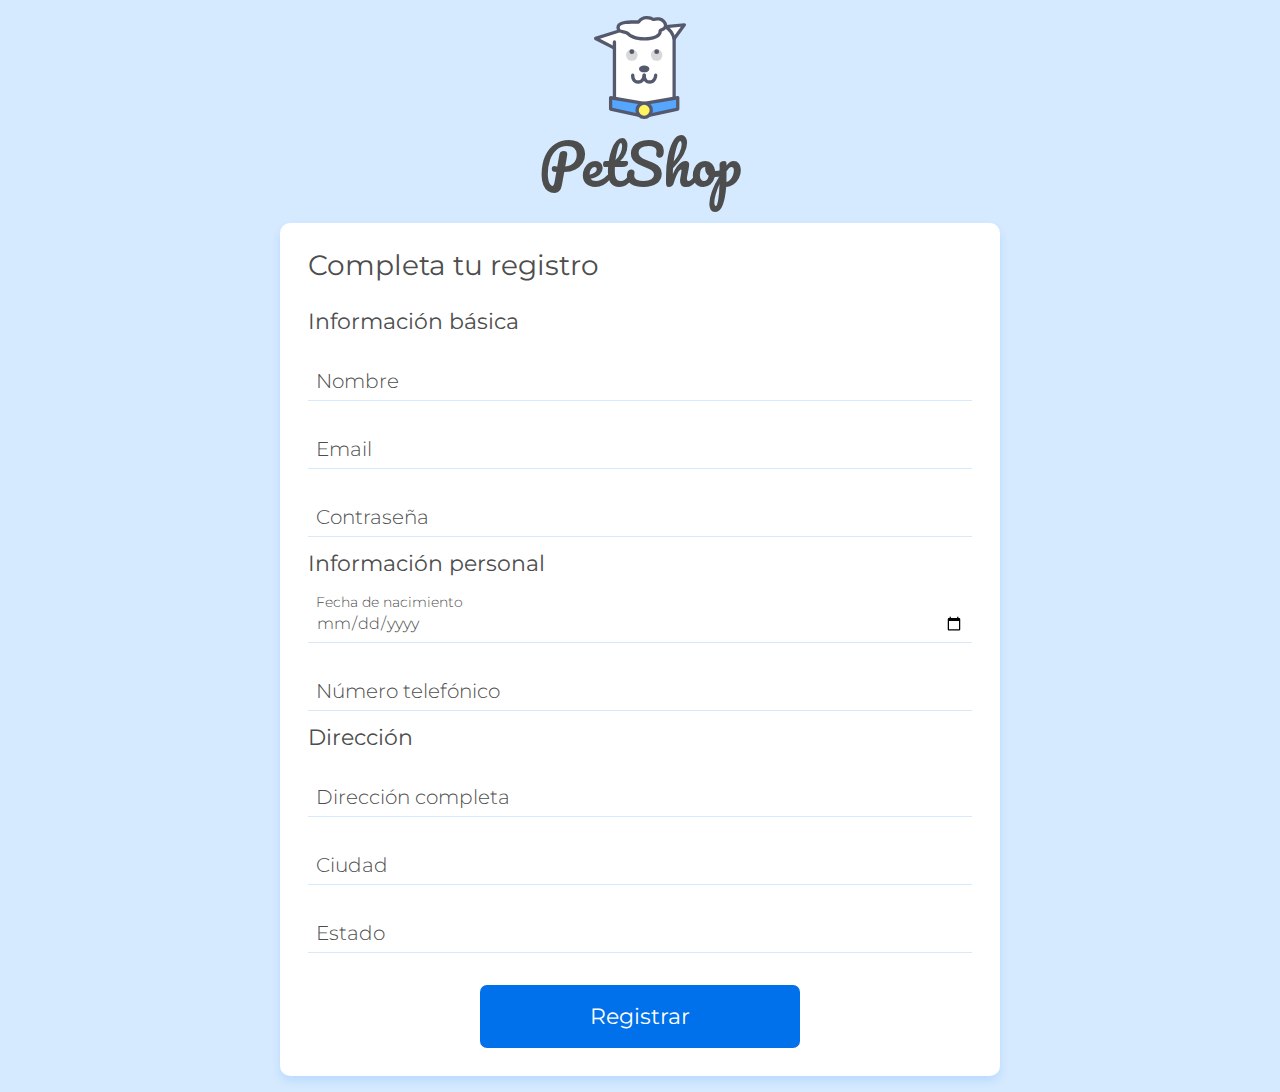
<file: index.html>
<!DOCTYPE html>
<html lang="es">
<head>
    <meta charset="UTF-8">
    <meta name="viewport" content="width=device-width, initial-scale=1.0">
    <title>Doguito Petshop | Crear cuenta</title>
    <link href="https://fonts.googleapis.com/css2?family=Montserrat:wght@300;400&display=swap" rel="stylesheet">
    <link href="https://fonts.googleapis.com/css2?family=Pacifico&display=swap" rel="stylesheet"> 
    <link rel="stylesheet" href="assets/css/base/base.css">
    <link rel="stylesheet" href="assets/css/registro.css">
    <link rel="stylesheet" href="assets/css/componentes/card.css">
    <link rel="stylesheet" href="assets/css/componentes/inputs.css">
    <link rel="stylesheet" href="assets/css/componentes/button.css">
</head>
<body>
    <main class="container flex flex--column flex--center">
        <div class="cadastro-cabecalho">
            <img src="./assets/img/doguito.svg" alt="Logo Doguito" class="registry-header__logo">
            <h1 class="registry-header__title">PetShop</h1>
        </div>
        <section class="cartao">
            <h2 class="card__title">Completa tu registro</h2>
            <form action="./registro_concluido.html" class="formulario flex flex--column">
                <fieldset>
                    <legend class="form__label">Información básica</legend>
                    <div class="input-container">
                        <input name="name" id="name" class="input" type="text" placeholder="Nombre" required data-tipo="nombre">
                        <label class="input-label" for="name">Nombre</label>
                        <span class="input-message-error">Este campo no es valido</span>
                    </div>
                    <div class="input-container">
                        <input name="email" id="email" class="input" type="email" placeholder="Email" required data-tipo="email">
                        <label class="input-label" for="email">Email</label>
                        <span class="input-message-error">Este campo no es valido</span>
                    </div>
                    <div class="input-container">
                        <input name="password" id="password" class="input" type="password" placeholder="Contraseña" required pattern="^(?=.*[a-z])(?=.*[A-Z])(?=.*[0-9])(?!=.*[ !@#$%^&*_=+-]).{6,12}$"
                        title="Debe contener al menos 6 y menos de 12 caracteres, debe contener al menos una letra minúscula y una mayúscula, un numero y no tener caracteres especiales!"
                        data-tipo="password">  
                        <label class="input-label" for="password">Contraseña</label>
                        <span class="input-message-error">Este campo no es valido</span>
                    </div>
                </fieldset>
                <fieldset>
                    <legend class="form__label">Información personal</legend>
                    <div class="input-container">
                        <input name="birth" id="birth" class="input" type="date" placeholder="Fecha de nacimiento" required data-tipo="nacimiento">
                        <label class="input-label" for="birth">Fecha de nacimiento</label>
                        <span class="input-message-error">Este campo no es valido</span>
                    </div>
                    <div class="input-container">
                        <input name="phoneNumber" id="phoneNumber" class="input" type="text" placeholder="Número telefónico" pattern="\d{10}" data-tipo="numero" required> 
                        <label class="input-label" for="phoneNumber">Número telefónico</label>
                        <span class="input-message-error">Este campo no es valido</span>
                    </div>
                </fieldset>
                <fieldset>
                    <legend class="form__label">Dirección</legend>
                    <div class="input-container">
                        <input name="cep" id="cep" class="input" type="text" placeholder="CEP" required pattern="[\s\S]{10,40}" data-tipo="direccion">
                        <label class="input-label" for="cep">Dirección completa</label>
                        <span class="input-message-error">Este campo no es valido</span>
                    </div>
                    <div class="input-container">
                        <input name="city" id="city" class="input" type="text" placeholder="Ciudad" required pattern="[\s\S]{4,30}" data-tipo="ciudad">
                        <label class="input-label" for="city">Ciudad</label>
                        <span class="input-message-error">Este campo no es valido</span>
                    </div>
                    <div class="input-container">
                        <input name="state" id="state" class="input" type="text" placeholder="Estado" required pattern="[\s\S]{4,30}" data-tipo="ciudad">
                        <label class="input-label" for="state">Estado</label>
                        <span class="input-message-error">Este campo no es valido</span>
                    </div>
                </fieldset>
                <button class="button">Registrar</a>
            </form>
        </section>
    </main>
    <script type="module" src="assets/Js/app.js"></script>
</body>
</html>
</file>
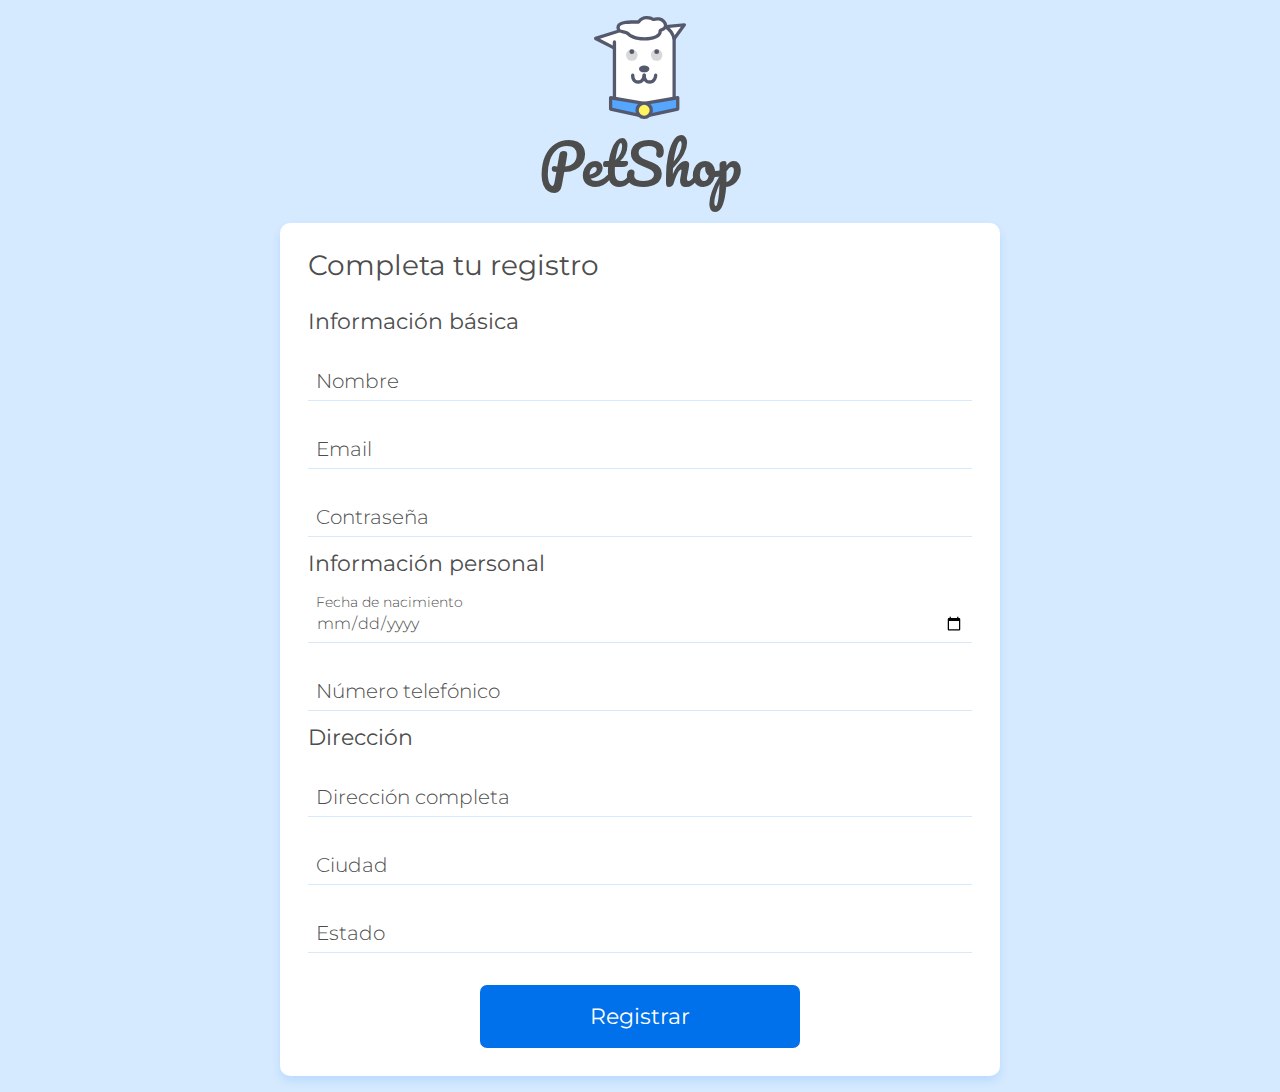
<file: registro.html>
<!DOCTYPE html>
<html lang="es">
<head>
    <meta charset="UTF-8">
    <meta name="viewport" content="width=device-width, initial-scale=1.0">
    <title>Doguito Petshop | Crear cuenta</title>
    <link href="https://fonts.googleapis.com/css2?family=Montserrat:wght@300;400&display=swap" rel="stylesheet">
    <link href="https://fonts.googleapis.com/css2?family=Pacifico&display=swap" rel="stylesheet"> 
    <link rel="stylesheet" href="./assets/css/base/base.css">
    <link rel="stylesheet" href="./assets/css/registro.css">
    <link rel="stylesheet" href="./assets/css/componentes/card.css">
    <link rel="stylesheet" href="./assets/css/componentes/inputs.css">
    <link rel="stylesheet" href="./assets/css/componentes/button.css">
</head>
<body>
    <main class="container flex flex--column flex--center">
        <div class="cadastro-cabecalho">
            <img src="./assets/img/doguito.svg" alt="Logo Doguito" class="registry-header__logo">
            <h1 class="registry-header__title">PetShop</h1>
        </div>
        <section class="cartao">
            <h2 class="card__title">Completa tu registro</h2>
            <form action="./registro_concluido.html" class="formulario flex flex--column">
                <fieldset>
                    <legend class="form__label">Información básica</legend>
                    <div class="input-container">
                        <input name="name" id="name" class="input" type="text" placeholder="Nombre" required data-tipo="nombre">
                        <label class="input-label" for="name">Nombre</label>
                        <span class="input-message-error">Este campo no es valido</span>
                    </div>
                    <div class="input-container">
                        <input name="email" id="email" class="input" type="email" placeholder="Email" required data-tipo="email">
                        <label class="input-label" for="email">Email</label>
                        <span class="input-message-error">Este campo no es valido</span>
                    </div>
                    <div class="input-container">
                        <input name="password" id="password" class="input" type="password" placeholder="Contraseña" required pattern="^(?=.*[a-z])(?=.*[A-Z])(?=.*[0-9])(?!=.*[ !@#$%^&*_=+-]).{6,12}$"
                        title="Debe contener al menos 6 y menos de 12 caracteres, debe contener al menos una letra minúscula y una mayúscula, un numero y no tener caracteres especiales!"
                        data-tipo="password">  
                        <label class="input-label" for="password">Contraseña</label>
                        <span class="input-message-error">Este campo no es valido</span>
                    </div>
                </fieldset>
                <fieldset>
                    <legend class="form__label">Información personal</legend>
                    <div class="input-container">
                        <input name="birth" id="birth" class="input" type="date" placeholder="Fecha de nacimiento" required data-tipo="nacimiento">
                        <label class="input-label" for="birth">Fecha de nacimiento</label>
                        <span class="input-message-error">Este campo no es valido</span>
                    </div>
                    <div class="input-container">
                        <input name="phoneNumber" id="phoneNumber" class="input" type="text" placeholder="Número telefónico" pattern="\d{10}" data-tipo="numero" required> 
                        <label class="input-label" for="phoneNumber">Número telefónico</label>
                        <span class="input-message-error">Este campo no es valido</span>
                    </div>
                </fieldset>
                <fieldset>
                    <legend class="form__label">Dirección</legend>
                    <div class="input-container">
                        <input name="cep" id="cep" class="input" type="text" placeholder="CEP" required pattern="[\s\S]{10,40}" data-tipo="direccion">
                        <label class="input-label" for="cep">Dirección completa</label>
                        <span class="input-message-error">Este campo no es valido</span>
                    </div>
                    <div class="input-container">
                        <input name="city" id="city" class="input" type="text" placeholder="Ciudad" required pattern="[\s\S]{4,30}" data-tipo="ciudad">
                        <label class="input-label" for="city">Ciudad</label>
                        <span class="input-message-error">Este campo no es valido</span>
                    </div>
                    <div class="input-container">
                        <input name="state" id="state" class="input" type="text" placeholder="Estado" required pattern="[\s\S]{4,30}" data-tipo="ciudad">
                        <label class="input-label" for="state">Estado</label>
                        <span class="input-message-error">Este campo no es valido</span>
                    </div>
                </fieldset>
                <button class="button">Registrar</a>
            </form>
        </section>
    </main>
    <script type="module" src="/assets/Js/app.js"></script>
</body>
</html>
</file>
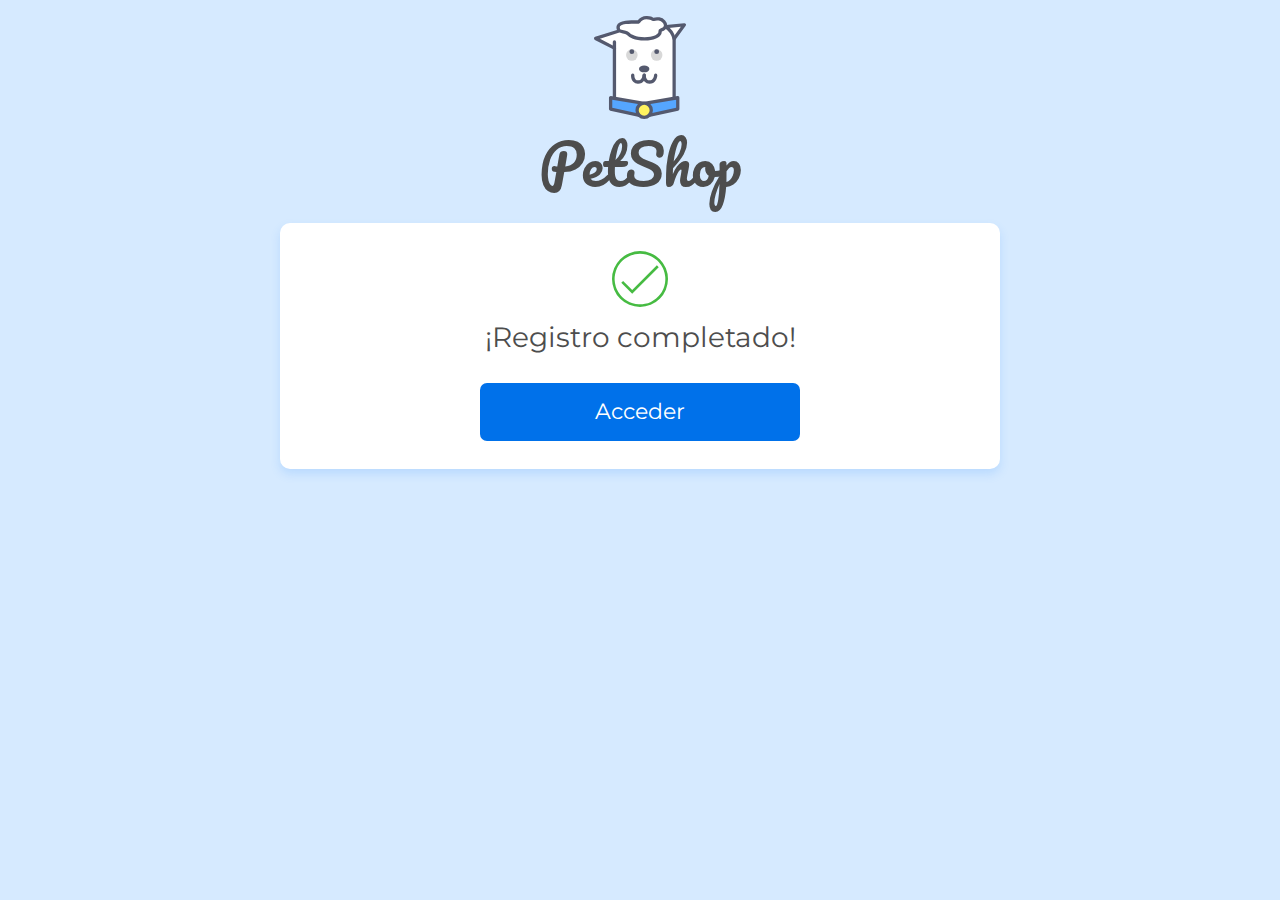
<file: registro_concluido.html>
<!DOCTYPE html>
<html lang="es">
  <head>
    <meta charset="UTF-8" />
    <meta name="viewport" content="width=device-width, initial-scale=1.0" />
    <title>Doguito Petshop | Registro concluído</title>
    <link
      href="https://fonts.googleapis.com/css2?family=Montserrat:wght@300;400&display=swap"
      rel="stylesheet"
    />
    <link
      href="https://fonts.googleapis.com/css2?family=Pacifico&display=swap"
      rel="stylesheet"
    />
    <link rel="stylesheet" href="./assets/css/base/base.css" />
    <link rel="stylesheet" href="./assets/css/cadastro_concluido.css" />
    <link rel="stylesheet" href="./assets/css/componentes/card.css" />
    <link rel="stylesheet" href="./assets/css/componentes/inputs.css" />
    <link rel="stylesheet" href="./assets/css/componentes/button.css" />
  </head>
  <body>
    <main class="container flex flex--column flex--center">
      <div class="cadastro-cabecalho">
        <img
          src="./assets/img/doguito.svg"
          alt="Logo Doguito"
          class="registry-header__logo"
        />
        <h1 class="registry-header__title">PetShop</h1>
      </div>
      <section class="registry-card cartao">
        <span class="registry-card__icon-complete"></span>
        <h1 class="registry-card__title card__title">¡Registro completado!</h1>
        <a href="#" class="button">Acceder</a>
      </section>
    </main>
  </body>
</html>
</file>
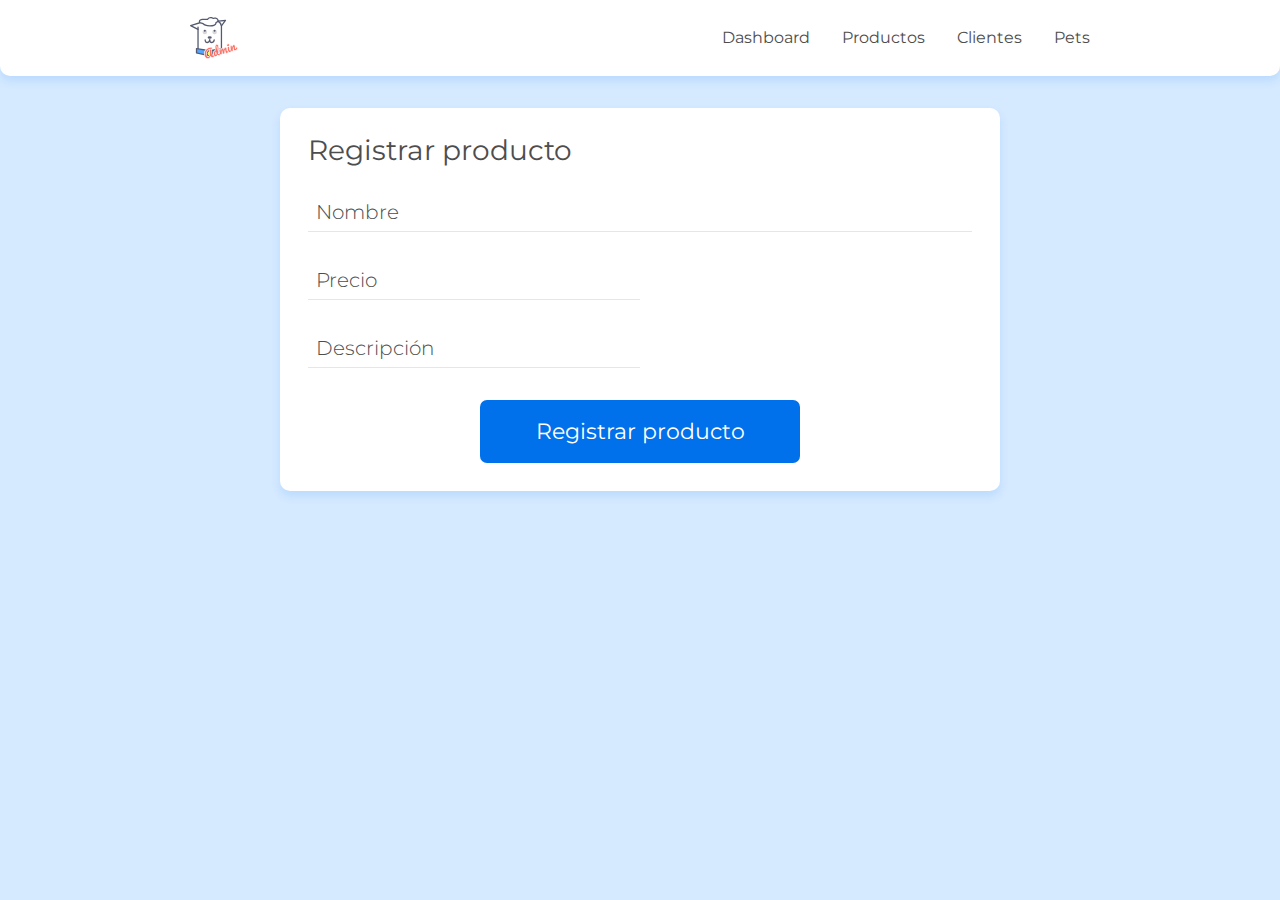
<file: registro_producto.html>
<!DOCTYPE html>
<html lang="es">
  <head>
    <meta charset="UTF-8" />
    <meta name="viewport" content="width=device-width, initial-scale=1.0" />
    <title>Doguito Petshop | Registrar producto</title>
    <link
      href="https://fonts.googleapis.com/css2?family=Montserrat:wght@300;400&display=swap"
      rel="stylesheet"
    />
    <link
      href="https://fonts.googleapis.com/css2?family=Pacifico&display=swap"
      rel="stylesheet"
    />
    <link rel="stylesheet" href="./assets/css/base/base.css" />
    <link rel="stylesheet" href="./assets/css/componentes/header.css" />
    <link rel="stylesheet" href="./assets/css/componentes/card.css" />
    <link rel="stylesheet" href="./assets/css/registry_client.css" />
    <link rel="stylesheet" href="./assets/css/componentes/inputs.css" />
    <link rel="stylesheet" href="./assets/css/componentes/button.css" />
    <link rel="stylesheet" href="./assets/css/cadastro_produto.css" />
  </head>
  <body>
    <header class="cabecalho container">
      <img
        src="./assets/img/doguitoadm.svg"
        alt="Logo Doguito"
        class="cabecalho__logo"
      />
      <nav>
        <ul class="header__list-nav">
          <li class="header__link"><a href="#">Dashboard</a></li>
          <li class="header__link"><a href="#">Productos</a></li>
          <li class="header__link">
            <a href="lista_cliente.html">Clientes </a>
          </li>
          <li class="header__link"><a href="#">Pets</a></li>
        </ul>
      </nav>
    </header>
    <main class="container flex flex--center flex--column">
      <section class="cartao cadastro">
        <h1 class="card__title">Registrar producto</h1>
        <form
          action="./registro_producto_concluido.html"
          class="flex flex--column"
        >
          <div class="input-container">
            <input
              name="name"
              id="name"
              class="input"
              type="text"
              placeholder="Nombre"
            />
            <label class="input-label" for="name">Nombre</label>
            <span class="input-message-error">Este campo no es valido</span>
          </div>
          <div class="input-container registry__price-container">
            <input
              name="price"
              id="price"
              class="input"
              type="text"
              placeholder="Precio"
            />
            <label class="input-label" for="price">Precio</label>
            <span class="input-message-error">Este campo no es valido</span>
          </div>
          <div class="input-container registry__description-container">
            <input
              class="input"
              name="description"
              id="description"
              placeholder="Descripción"
            />
            <label class="input-label" for="description">Descripción</label>
            <span class="input-message-error">Este campo no es valido</span>
          </div>
          <button class="button">Registrar producto</button>
        </form>
      </section>
    </main>
  </body>
</html>
</file>
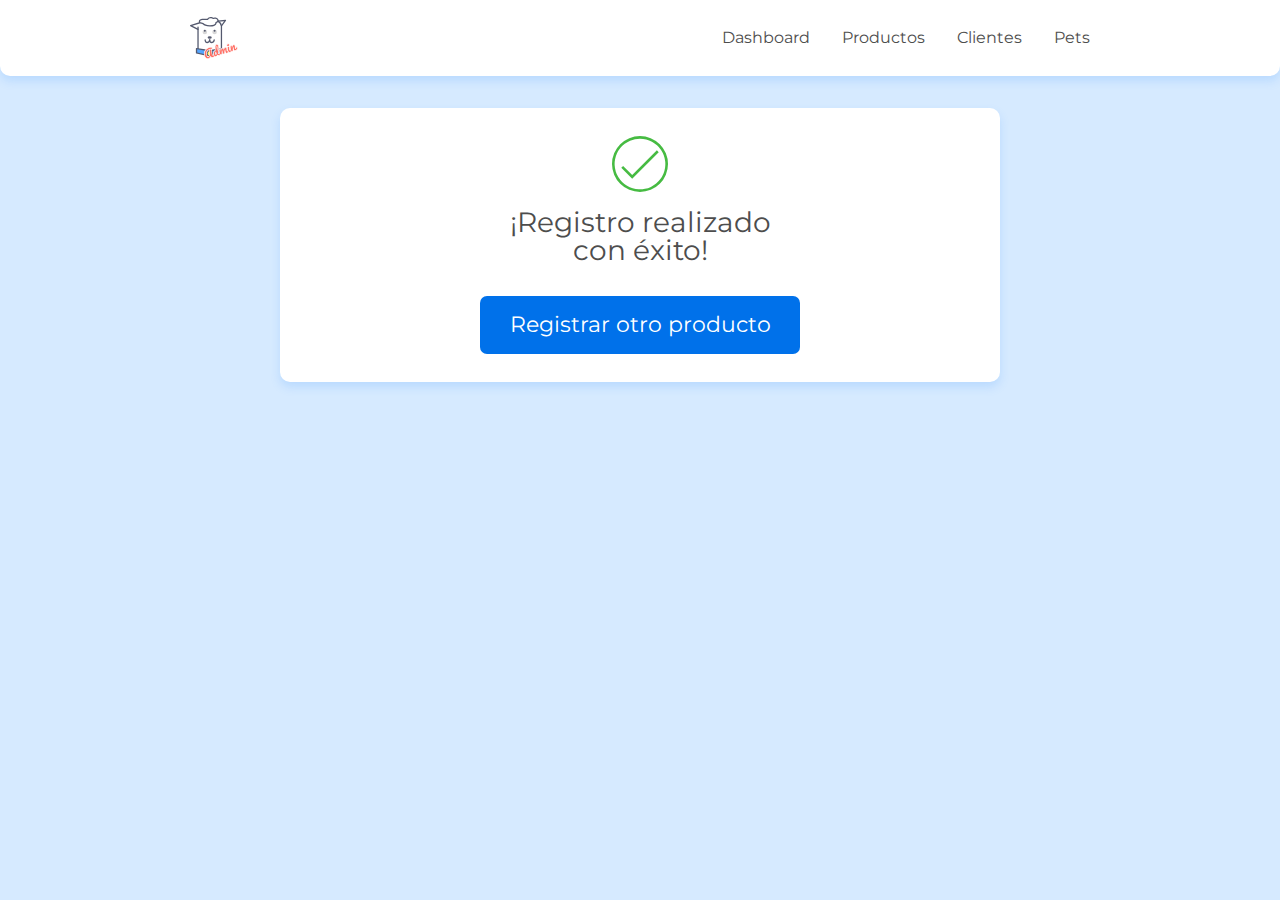
<file: registro_producto_concluido.html>
<!DOCTYPE html>
<html lang="es">
  <head>
    <meta charset="UTF-8" />
    <meta name="viewport" content="width=device-width, initial-scale=1.0" />
    <title>Doguito Petshop | Registro concluido</title>
    <link
      href="https://fonts.googleapis.com/css2?family=Montserrat:wght@300;400&display=swap"
      rel="stylesheet"
    />
    <link
      href="https://fonts.googleapis.com/css2?family=Pacifico&display=swap"
      rel="stylesheet"
    />
    <link rel="stylesheet" href="./assets/css/base/base.css" />
    <link rel="stylesheet" href="./assets/css/componentes/header.css" />
    <link rel="stylesheet" href="./assets/css/cadastro_concluido.css" />
    <link rel="stylesheet" href="./assets/css/componentes/card.css" />
    <link rel="stylesheet" href="./assets/css/componentes/inputs.css" />
    <link rel="stylesheet" href="./assets/css/componentes/button.css" />
  </head>
  <body>
    <header class="cabecalho container">
      <img
        src="./assets/img/doguitoadm.svg"
        alt="Logotipo Doguito"
        class="cabecalho__logo"
      />
      <nav>
        <ul class="header__list-nav">
          <li class="header__link"><a href="#">Dashboard</a></li>
          <li class="header__link"><a href="#">Productos</a></li>
          <li class="header__link"><a href="#">Clientes</a></li>
          <li class="header__link"><a href="#">Pets</a></li>
        </ul>
      </nav>
    </header>
    <main class="container flex flex--column flex--center">
      <section class="registry-card cartao">
        <span class="registry-card__icon-complete"></span>
        <h1 class="registry-card__title card__title">
          ¡Registro realizado con éxito!
        </h1>
        <a href="./registro_producto.html" class="button"
          >Registrar otro producto</a
        >
      </section>
    </main>
  </body>
</html>
</file>
<file: assets/css/registro.css>
.cadastro-cabecalho {
  display: flex;
  flex-direction: column;
  align-items: center;

  padding-top: 1rem;
}

.registry-header__logo {
  width: 2.625rem;
  margin-bottom: 0.5rem;
}

.registry-header__title {
  font-family: var(--font-family-logo);
  font-size: var(--font-size-logo);
  margin-bottom: 1rem;
}

@media (min-width: 800px) {
  .registry-header__logo {
    width: 5.75rem;
    margin-bottom: 1rem;
  }

  .registry-header__title {
    margin-bottom: 2rem;
  }
}
</file>
<file: assets/css/componentes/card.css>
.cartao {
  background-color: var(--contrast-light-color);
  border-radius: 10px;
  box-shadow: var(--shadow);
  width: 100%;
  max-width: 45rem;
  padding: 1.75rem;
  box-sizing: border-box;
  margin-bottom: 1rem;
}

.card__title {
  font-size: var(--font-size-card-title);
  margin-bottom: 1rem;
}
</file>
<file: assets/css/componentes/inputs.css>
.formulario {
  margin-top: 2rem;
}

.form__label {
  font-size: var(--font-size-form-fieldset);
  margin-bottom: 1rem;
}

.input-container {
  font-weight: var(--font-weight-input);
  position: relative;
  margin-bottom: 1rem;
  display: flex;
  flex-direction: column;
  justify-content: flex-end;
  box-sizing: border-box;
}

.input {
  box-sizing: border-box;
  border-bottom: 1px solid var(--secondary-color);
  padding: 1.375rem 0.5rem 0.5rem;
  height: 3.25rem;
  width: 100%;
}

.input::placeholder {
  visibility: hidden;
  color: #00000000;
}

.input:focus {
  outline: none;
}

.input-label {
  position: absolute;
  top: 1.375rem;
  left: 0.5rem;
  font-size: var(--font-size-input-label);

  transition: all 0.25s;
}

.input:not(:placeholder-shown) + .input-label,
.input:focus + .input-label {
  font-size: 0.875rem;
  top: 0.25rem;
  transition: all 0.25s;
}

.input-container--invalid {
  margin-bottom: 0.5rem;
}

.input-container--invalid .input {
  border: 1px solid var(--warning-color);
  border-radius: 7px;
}

.input-container--invalid .input-label {
  color: var(--warning-color);
}

.input-message-error {
  display: none;
}

.input-container--invalid .input-message-error {
  color: var(--warning-color);
  display: block;
  margin-top: 0.5rem;
  padding-left: 0.5rem;
}

.textarea {
  box-sizing: border-box;
  border: 1px solid var(--secondary-color);
  padding: 0.5rem;
  border-radius: 7px;
  width: 100%;
  min-height: 3rem;
}

.textarea-container {
  position: relative;
  margin-top: 2rem;
  margin-bottom: 1rem;
  font-weight: var(--font-weight-input);
}

.textarea::placeholder {
  visibility: hidden;
}

.textarea:focus {
  outline: none;
}

.textarea-label {
  position: absolute;
  top: 0.5rem;
  left: 0.5rem;
  font-size: var(--font-size-input-label);
  transition: all 0.25s;
}

.textarea:not(:placeholder-shown) + .textarea-label,
.textarea:focus + .textarea-label {
  font-size: 0.875rem;
  top: -1.25rem;
  transition: all 0.25s;
}

.textarea-container--invalid {
  margin-bottom: 0.5rem;
}

.textarea-container--invalid .textarea {
  border: 1px solid var(--warning-color);
}

.textarea-container--invalid .textarea-label {
  color: var(--warning-color);
}

.textarea-mensagem-erro {
  display: none;
}

.textarea-container--invalid .textarea-mensagem-erro {
  display: block;
  color: var(--warning-color);
  margin-top: 0.5rem;
  padding-left: 0.5rem;
}
</file>
<file: assets/css/componentes/button.css>
.button {
  display: block;
  background-color: var(--primary-color);
  border-radius: 7px;
  width: 100%;
  margin-top: 1rem;
  max-width: 20rem;
  padding: 1.125rem;
  box-sizing: border-box;
  color: var(--contrast-light-color);
  font-size: var(--font-size-button);
  align-self: center;
  text-align: center;
}

.simple-button {
  border: none;
  background-color: unset;
}

.simple-button--add {
  color: var(--primary-color);
}

.simple-button--delete {
  color: var(--warning-color);
}

.simple-button--edit {
  color: var(--success-color);
}
</file>
<file: assets/css/cadastro_concluido.css>
.cadastro-cabecalho {
  display: flex;
  flex-direction: column;
  align-items: center;

  padding-top: 1rem;
}

.registry-header__logo {
  width: 2.625rem;
  margin-bottom: 0.5rem;
}

.registry-header__title {
  font-family: var(--font-family-logo);
  font-size: var(--font-size-logo);
  margin-bottom: 1rem;
}

.registry-card {
  display: flex;
  flex-direction: column;
  align-items: center;
  text-align: center;
}

.registry-card__icon-complete {
  display: block;
  width: 3.5rem;
  height: 3.5rem;

  margin-bottom: 1rem;

  background-image: url(../img/checkmark.svg);
  background-size: cover;
  background-repeat: no-repeat;
}

.registry-card__title {
  max-width: 20rem;
}

@media (min-width: 800px) {
  .registry-header__logo {
    width: 5.75rem;
    margin-bottom: 1rem;
  }

  .registry-header__title {
    margin-bottom: 2rem;
  }
}
</file>
<file: assets/css/componentes/header.css>
.cabecalho {
  background-color: var(--contrast-light-color);
  border-radius: 0 0 10px 10px;
  box-shadow: var(--shadow);
  display: flex;
  justify-content: space-between;
  align-items: center;
  height: 4.75rem;
  margin-bottom: 2rem;
}

.cabecalho__logo {
  width: 3rem;
}

.header__list-nav {
  display: flex;
}

.header__link {
  margin-left: 2rem;
}
</file>
<file: assets/css/registry_client.css>
.cadastro {
    display: flex;
    flex-direction: column;
}
</file>
<file: assets/css/cadastro_produto.css>
.registry__description {
  height: 15.75rem;
}

.registry__price-container,
.registry__description-container {
  width: 50%;
}
</file>
<file: assets/css/base/base.css>
@import url(_reset.css);
@import url(_variables.css);

body {
  background-color: var(--secondary-color);
  color: var(--contrast-dark-color);
  font-family: var(--font-family-body);
  overflow-x: hidden;
}

.container {
  padding-right: 1rem;
  padding-left: 1rem;
}

.flex {
  display: flex;
}

.flex--center {
  align-items: center;
  justify-content: center;
}

.flex--column {
  flex-direction: column;
}

@media (min-width: 800px) {
  .container {
    padding-right: 2.5rem;
    padding-left: 2.5rem;
  }
}

@media (min-width: 1200px) {
  .container {
    padding-left: calc((100vw - 900px) / 2);
    padding-right: calc((100vw - 900px) / 2);
  }
}
</file>
